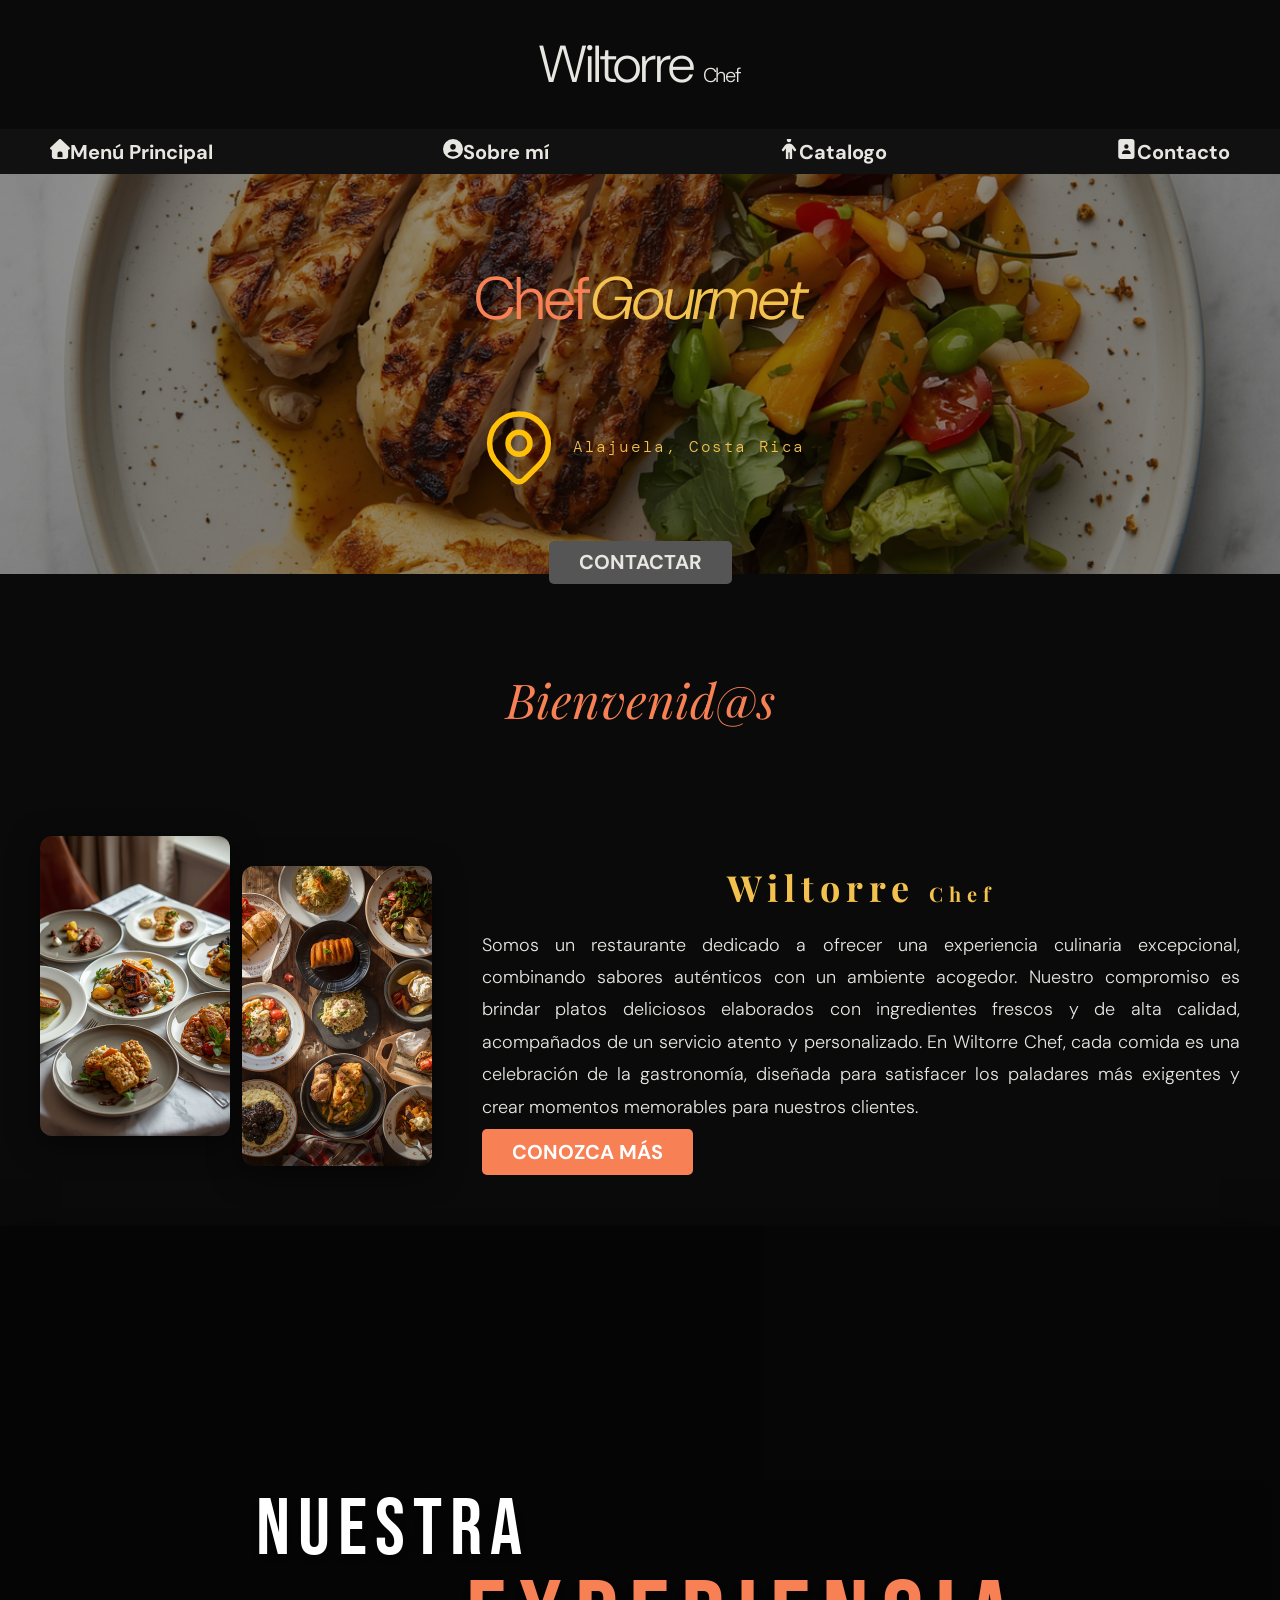
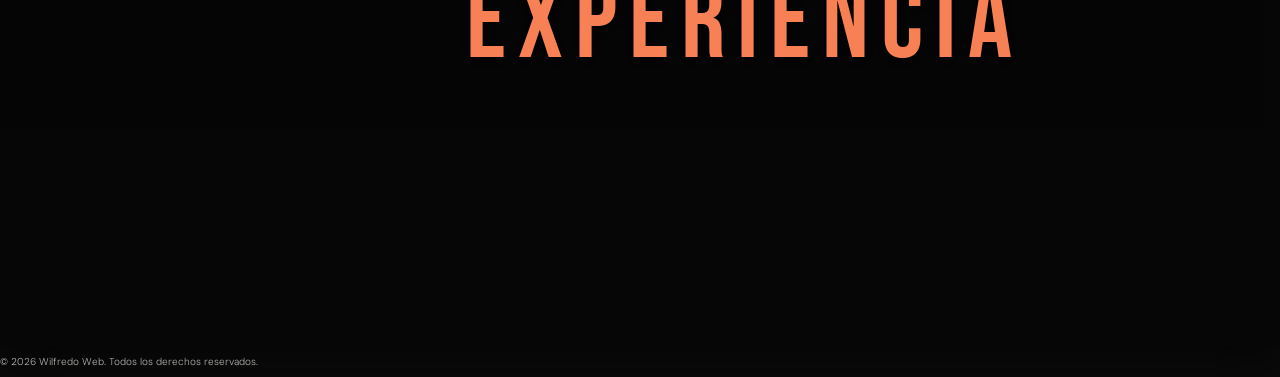
<file: index.html>
<!DOCTYPE html>
<html>

<head>
  <meta charset="UTF-8">
  <meta name="viewport" content="width=device-width, initial-scale=1.0">
  <title>Wilfredo Web</title>
  <link rel="preload" href="css/normalize.css" as="style">
  <link rel="stylesheet" href="css/normalize.css">
  <link rel="stylesheet" href="css/estilo.css">
  <link rel="preconnect" href="https://fonts.googleapis.com">
  <link
    href="https://fonts.googleapis.com/css2?family=DM+Sans:ital,wght@0,300;0,400;1,300&family=DM+Mono:wght@300;400&display=swap"
    rel="stylesheet" />
  <link href="https://fonts.googleapis.com/css2?family=Playfair+Display:ital@1&display=swap" rel="stylesheet">
  <link href="https://fonts.googleapis.com/css2?family=Bebas+Neue&display=swap" rel="stylesheet">
</head>

<body>
  <header>
    <h1 class="titulo">Wiltorre <span>Chef</span></h1>
  </header>

  <div id="menu"></div>
  <script src="javascript/menu.js"></script>

  <div id="carrusel"></div>
  <script src="javascript/carrusel.js"></script>

  <p class="texto-elegante">Bienvenid@s</p>

    <div class="somos">
      <div class="somos-imagenes">
        <img src="imagenes/imagenprincipal1.jpg" alt="Wiltorre Chef" class="img-arriba">
        <img src="imagenes/imagenprincipal2.jpg" alt="Wiltorre Chef 2" class="img-abajo">
      </div>
      <div class="somos-texto">
        <h2>Wiltorre <span>Chef</span></h2>
        <p>Somos un restaurante dedicado a ofrecer una experiencia culinaria excepcional, combinando sabores auténticos
          con un ambiente acogedor. Nuestro compromiso es brindar platos deliciosos elaborados con ingredientes frescos
          y
          de alta calidad, acompañados de un servicio atento y personalizado. En Wiltorre Chef, cada comida es una
          celebración de la gastronomía, diseñada para satisfacer los paladares más exigentes y crear momentos
          memorables
          para nuestros clientes.</p>
        <a class="boton boton-naranja" href="SobreMi.html">Conozca más</a>
      </div>
    </div>


    <section class="seccion-video">
      <div class="contenedor-video">
        <iframe
          src="https://www.youtube.com/embed/q4DkWn-2m1c?autoplay=1&mute=1&loop=1&playlist=q4DkWn-2m1c&controls=0&modestbranding=1&showinfo=0&rel=0&vq=hd1080&disablekb=1&fs=0&iv_load_policy=3"
          title="Wiltorre Chef - Video"
          frameborder="0"
          allow="accelerometer; autoplay; clipboard-write; encrypted-media; gyroscope; picture-in-picture"
          allowfullscreen>
        </iframe>
        <div class="video-overlay">
          <div class="video-titulo">
            <span class="vt-linea1">Nuestra</span>
            <span class="vt-linea2">Experiencia</span>
          </div>
        </div>
      </div>
    </section>

    <footer>
      <p>&copy; 2026 Wilfredo Web. Todos los derechos reservados.</p>
    </footer>
</body>

</html>
</file>
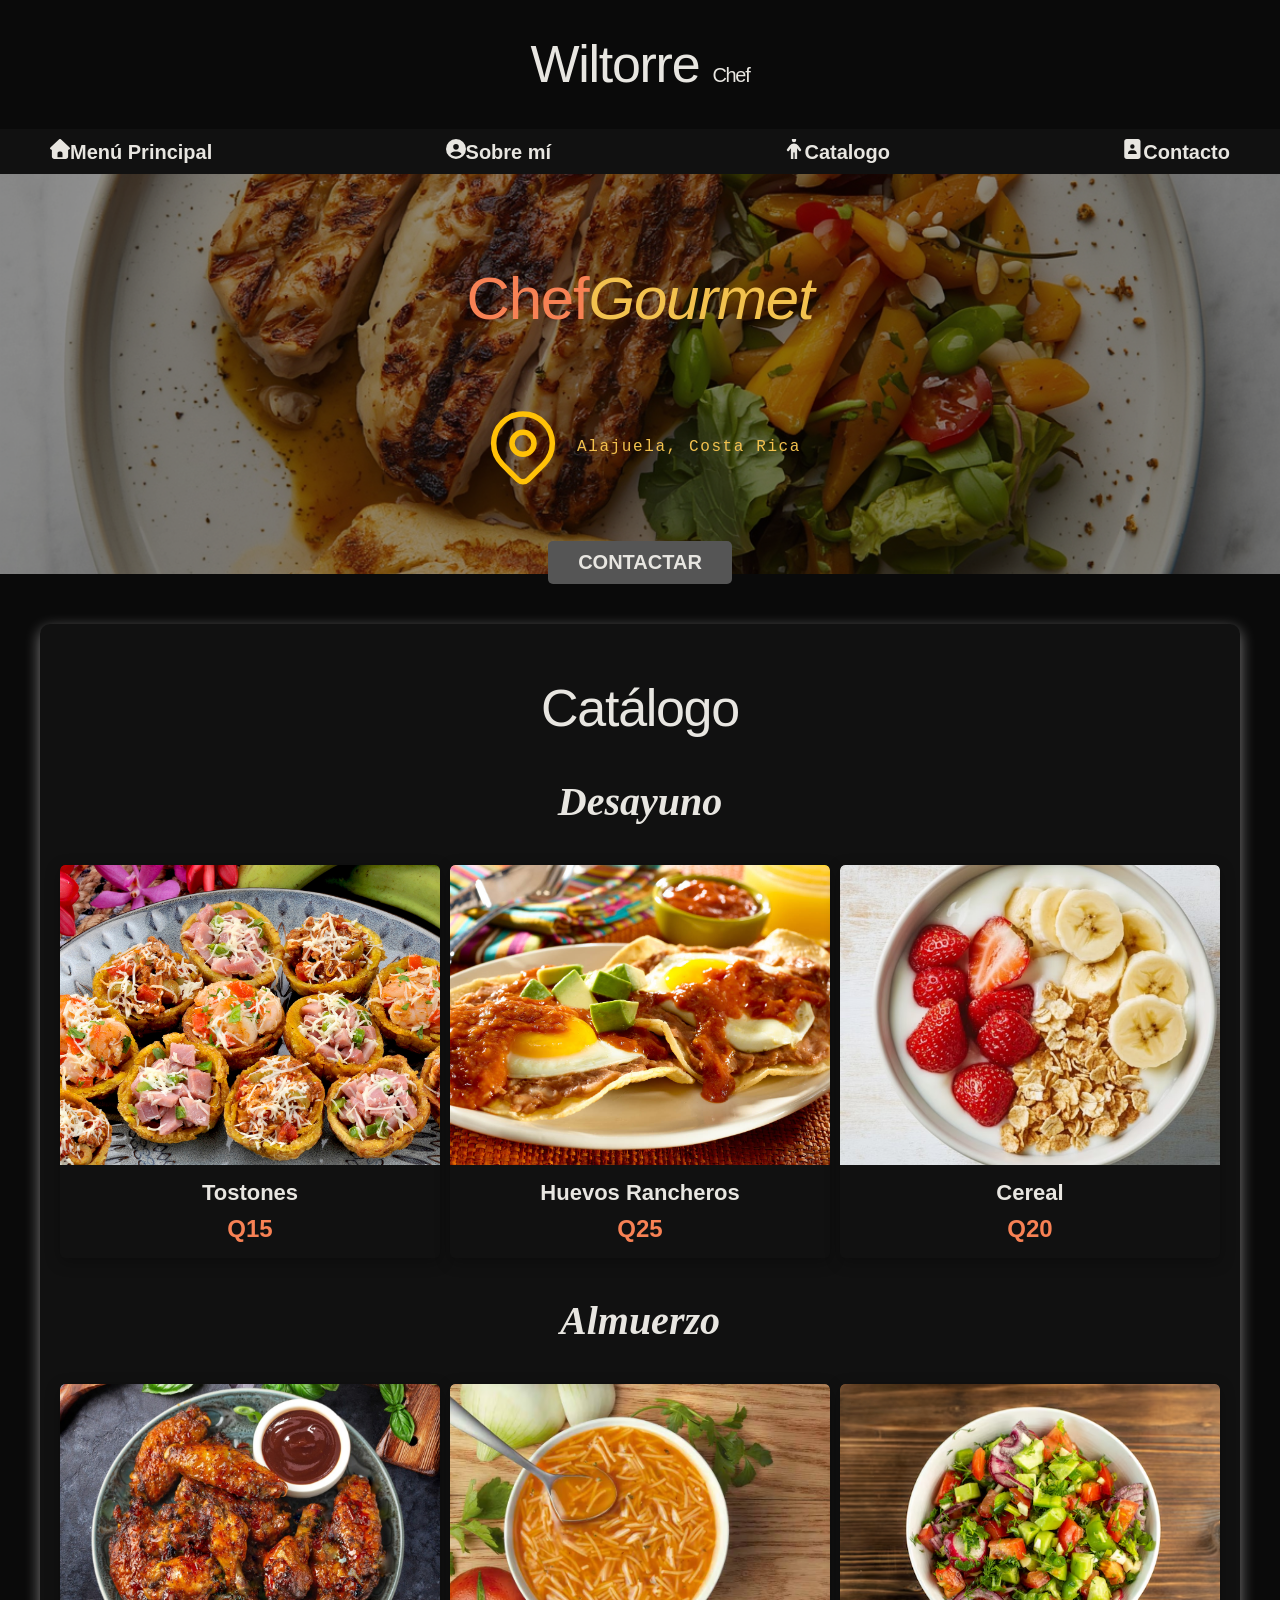
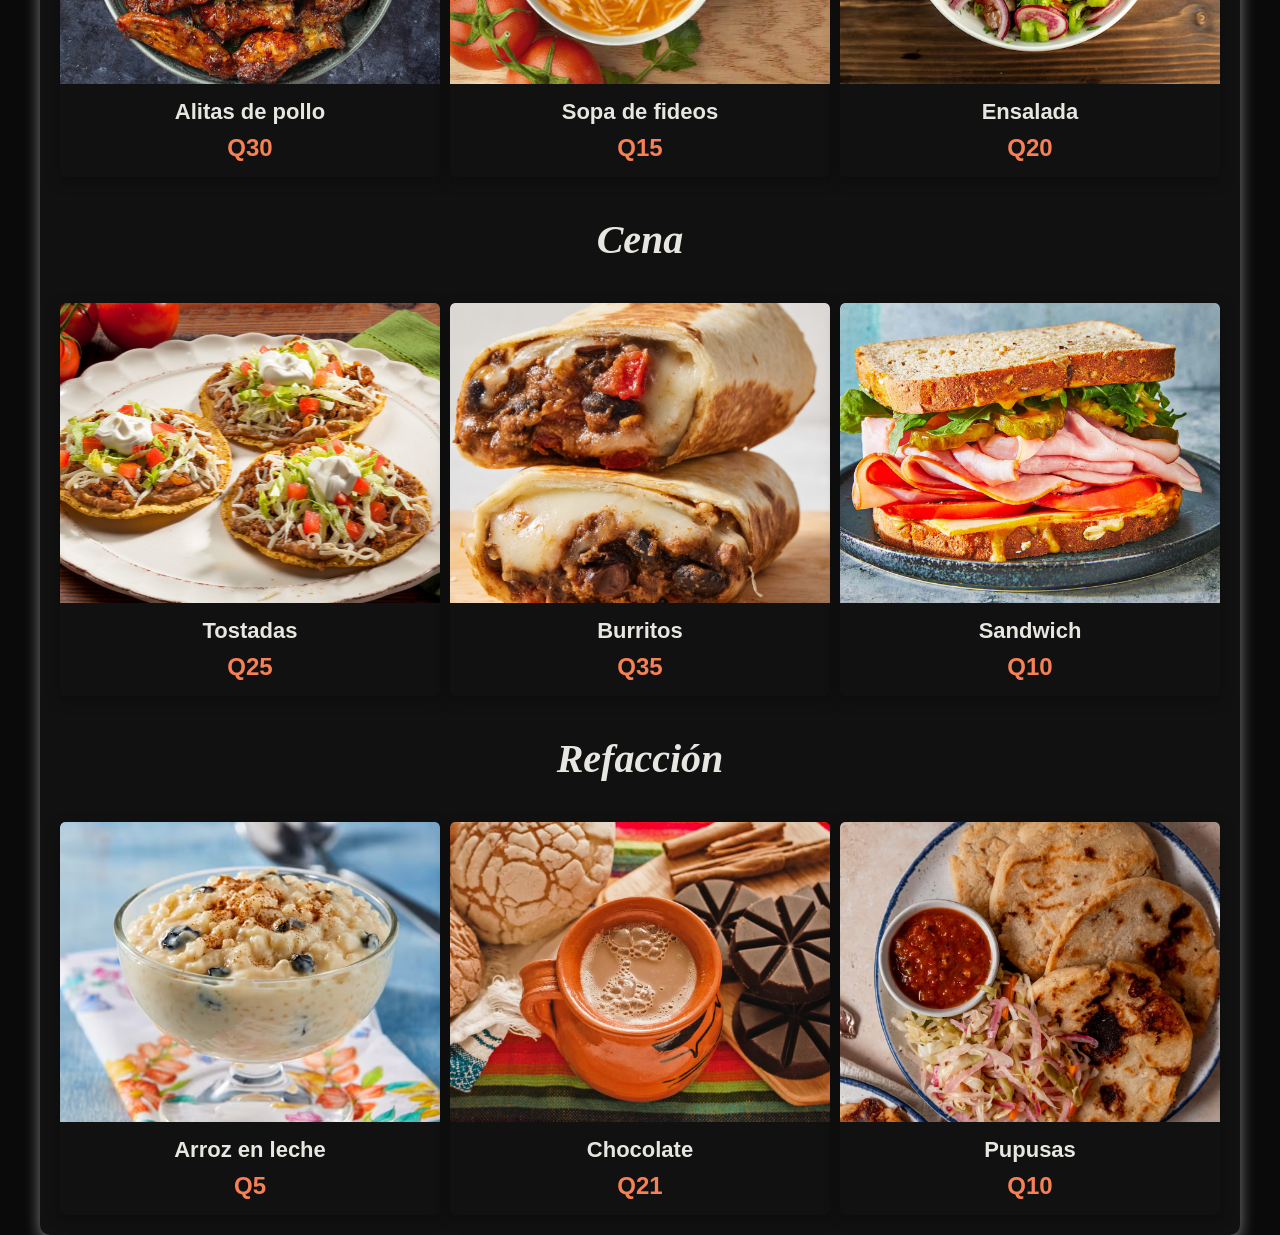
<file: clientes.html>
<!DOCTYPE html>
<html lang="es">

<head>
  <meta charset="UTF-8">
  <meta name="viewport" content="width=device-width, initial-scale=1.0">
  <title>Wilfredo Web</title>
  <link rel="preload" href="css/normalize.css" as="style">
  <link rel="stylesheet" href="css/normalize.css">
  <link rel="stylesheet" href="css/estilo.css">
</head>

<body>
  <header>
    <h1 class="titulo">Wiltorre <span>Chef</span></h1>
  </header>

  <div id="menu"></div>
  <script src="javascript/menu.js"></script>

  <div id="carrusel"></div>
  <script src="javascript/carrusel.js"></script>

  <main class="contenedor sombra">
    <h1>Catálogo</h1>
    <div class="catalogo">
      <section class="cliente">
        <h3>Desayuno</h3>
        <div class="galeria">
          <div class="producto">
            <img src="imagenes/tostones.jpg" alt="Tostones">
            <div class="producto-info">
              <h4>Tostones</h4>
              <p class="precio">Q15</p>
            </div>
          </div>
          <div class="producto">
            <img src="imagenes/huevosrancheros.jpg" alt="Huevos Rancheros">
            <div class="producto-info">
              <h4>Huevos Rancheros</h4>
              <p class="precio">Q25</p>
            </div>
          </div>
          <div class="producto">
            <img src="imagenes/cereal.avif" alt="Cereal">
            <div class="producto-info">
              <h4>Cereal</h4>
              <p class="precio">Q20</p>
            </div>
          </div>
        </div>
      </section>

      <section class="cliente">
        <h3>Almuerzo</h3>
        <div class="galeria">
          <div class="producto">
            <img src="imagenes/pollo.jpg" alt="Alitas de pollo">
            <div class="producto-info">
              <h4>Alitas de pollo</h4>
              <p class="precio">Q30</p>
            </div>
          </div>
          <div class="producto">
            <img src="imagenes/sopa.avif" alt="Sopa de fideos">
            <div class="producto-info">
              <h4>Sopa de fideos</h4>
              <p class="precio">Q15</p>
            </div>
          </div>
          <div class="producto">
            <img src="imagenes/ensalada.avif" alt="Ensalada">
            <div class="producto-info">
              <h4>Ensalada</h4>
              <p class="precio">Q20</p>
            </div>
          </div>
        </div>
      </section>

      <section class="cliente">
        <h3>Cena</h3>
        <div class="galeria">
          <div class="producto">
            <img src="imagenes/tostadas.jpg" alt="Tostadas">
            <div class="producto-info">
              <h4>Tostadas</h4>
              <p class="precio">Q25</p>
            </div>
          </div>
          <div class="producto">
            <img src="imagenes/burrito.jpg" alt="Burritos">
            <div class="producto-info">
              <h4>Burritos</h4>
              <p class="precio">Q35</p>
            </div>
          </div>
          <div class="producto">
            <img src="imagenes/sandwich.jpg" alt="Sandwich">
            <div class="producto-info">
              <h4>Sandwich</h4>
              <p class="precio">Q10</p>
            </div>
          </div>
        </div>
      </section>

      <section class="cliente">
        <h3>Refacción</h3>
        <div class="galeria">
          <div class="producto">
            <img src="imagenes/refa1.avif" alt="Arroz en leche">
            <div class="producto-info">
              <h4>Arroz en leche</h4>
              <p class="precio">Q5</p>
            </div>
          </div>
          <div class="producto">
            <img src="imagenes/refa2.jpg" alt="Chocolate">
            <div class="producto-info">
              <h4>Chocolate</h4>
              <p class="precio">Q21</p>
            </div>
          </div>
          <div class="producto">
            <img src="imagenes/refa3.jpg" alt="Pupusas">
            <div class="producto-info">
              <h4>Pupusas</h4>
              <p class="precio">Q10</p>
            </div>
          </div>
        </div>
      </section>
    </div>
  </main>
</body>

</html>
</file>
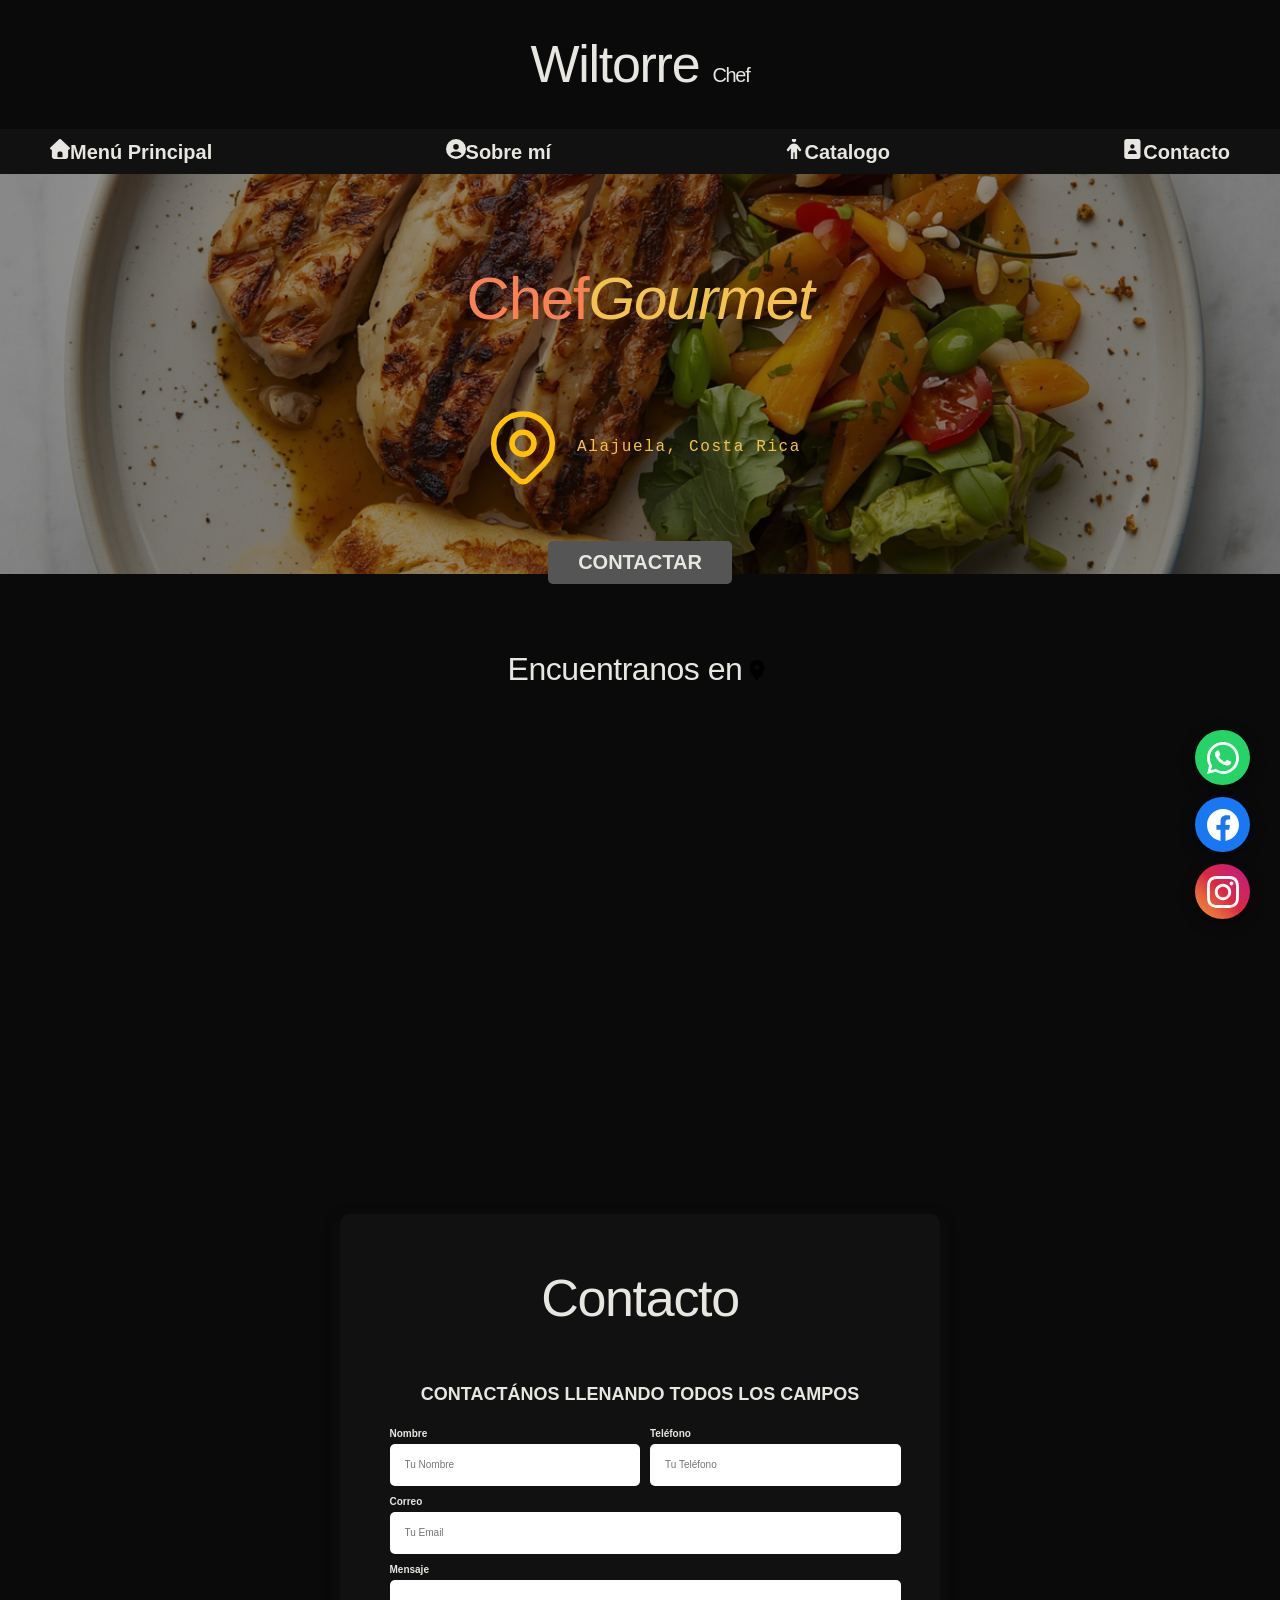
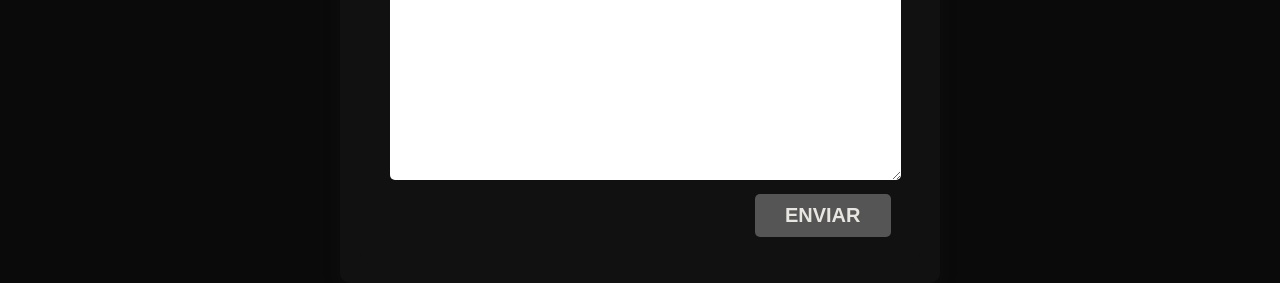
<file: contacto.html>
<!DOCTYPE html>
<html lang="es">
<head>
    <meta charset="UTF-8">
    <meta name="viewport" content="width=device-width, initial-scale=1.0">
    <title>Wilfredo Web</title>
    <link rel="preload" href="css/normalize.css" as="style">
    <link rel="stylesheet" href="css/normalize.css">
    <link rel="stylesheet" href="css/estilo.css">
</head>
<body>
    <header>
        <h1 class="titulo">Wiltorre <span>Chef</span></h1>
    </header>

    <div id="menu"></div>
    <script src="javascript/menu.js"></script>

    <div id="carrusel"></div>
    <script src="javascript/carrusel.js"></script>

    <section class="mapa">
        <h2>Encuentranos en<svg xmlns="http://www.w3.org/2000/svg" height="20" width="30" viewBox="0 0 384 512"><path d="M0 188.6C0 84.4 86 0 192 0S384 84.4 384 188.6c0 119.3-120.2 262.3-170.4 316.8-11.8 12.8-31.5 12.8-43.3 0-50.2-54.5-170.4-197.5-170.4-316.8zM192 256a64 64 0 1 0 0-128 64 64 0 1 0 0 128z"/></svg></h2>

        <div class="contenedor-mapa">
            <iframe src="https://www.google.com/maps/embed?pb=!1m18!1m12!1m3!1d4205.054051982726!2d-84.21935782467051!3d10.032563090074525!2m3!1f0!2f0!3f0!3m2!1i1024!2i768!4f13.1!3m3!1m2!1s0x8fa0f762d9f2cac3%3A0xd4379277bf41b2b6!2sUniversidad%20Adventista%20de%20Centro%20Am%C3%A9rica!5e1!3m2!1ses!2scr!4v1780454645571!5m2!1ses!2scr" width="600" height="450" style="border:0;" allowfullscreen="" loading="lazy" referrerpolicy="no-referrer-when-downgrade"></iframe>
        </div>
    </section>

    <main class="contenedor2 formularios">
        <h1>Contacto</h1>
        <form class="formulario">
            <fieldset>
                <legend>Contactános llenando todos los campos</legend>

                <div class="contenedor-campos">
                    <div class="campo">
                        <label>Nombre</label>
                        <input class="input-text" type="text" placeholder="Tu Nombre">
                    </div>

                    <div class="campo">
                        <label>Teléfono</label>
                        <input class="input-text" type="tel" placeholder="Tu Teléfono">
                    </div>

                    <div class="campo">
                        <label>Correo</label>
                        <input class="input-text" type="email" placeholder="Tu Email">
                    </div>

                    <div class="campo">
                        <label>Mensaje</label>
                        <textarea class="input-text"></textarea>
                    </div>
                </div>

                <div class="alinear-derecha flex">
                    <input class="boton w-sm-100" type="submit" value="Enviar">
                </div>
            </fieldset>
        </form>
    </main>

    <div class="redes-flotantes">
        <a class="red-social-flotante whatsapp" href="https://wa.me/50672449240" target="_blank" rel="noopener noreferrer" aria-label="WhatsApp">
            <svg xmlns="http://www.w3.org/2000/svg" width="40" height="40" viewBox="0 0 24 24" fill="currentColor">
                <path d="M17.472 14.382c-.297-.149-1.758-.867-2.03-.967-.273-.099-.471-.148-.67.15-.197.297-.767.966-.94 1.164-.173.199-.347.223-.644.075-.297-.15-1.255-.463-2.39-1.475-.883-.788-1.48-1.761-1.653-2.059-.173-.297-.018-.458.13-.606.134-.133.298-.347.446-.52.149-.174.198-.298.298-.497.099-.198.05-.371-.025-.52-.075-.149-.669-1.612-.916-2.207-.242-.579-.487-.5-.669-.51-.173-.008-.371-.01-.57-.01-.198 0-.52.074-.792.372-.272.297-1.04 1.016-1.04 2.479 0 1.462 1.065 2.875 1.213 3.074.149.198 2.096 3.2 5.077 4.487.709.306 1.262.489 1.694.625.712.227 1.36.195 1.871.118.571-.085 1.758-.719 2.006-1.413.248-.694.248-1.289.173-1.413-.074-.124-.272-.198-.57-.347z"/>
                <path d="M12 0C5.373 0 0 5.373 0 12c0 2.117.554 4.103 1.523 5.828L.057 24l6.305-1.654A11.954 11.954 0 0 0 12 24c6.627 0 12-5.373 12-12S18.627 0 12 0zm0 21.882a9.882 9.882 0 0 1-5.034-1.378l-.36-.214-3.742.981.999-3.648-.235-.374A9.856 9.856 0 0 1 2.118 12C2.118 6.533 6.533 2.118 12 2.118c5.466 0 9.882 4.415 9.882 9.882 0 5.466-4.416 9.882-9.882 9.882z"/>
            </svg>
        </a>
        <a class="red-social-flotante facebook" href="https://www.facebook.com/share/1GgEnxJjp5/" target="_blank" rel="noopener noreferrer" aria-label="Facebook">
            <svg xmlns="http://www.w3.org/2000/svg" width="40" height="40" viewBox="0 0 24 24" fill="currentColor">
                <path d="M24 12.073c0-6.627-5.373-12-12-12s-12 5.373-12 12c0 5.99 4.388 10.954 10.125 11.854v-8.385H7.078v-3.47h3.047V9.43c0-3.007 1.792-4.669 4.533-4.669 1.312 0 2.686.235 2.686.235v2.953H15.83c-1.491 0-1.956.925-1.956 1.874v2.25h3.328l-.532 3.47h-2.796v8.385C19.612 23.027 24 18.062 24 12.073z"/>
            </svg>
        </a>
        <a class="red-social-flotante instagram" href="https://www.instagram.com/wilfredo_torres20?igsh=NXBsY3l2cTZqN2lz" target="_blank" rel="noopener noreferrer" aria-label="Instagram">
            <svg xmlns="http://www.w3.org/2000/svg" width="40" height="40" viewBox="0 0 24 24" fill="currentColor">
                <path d="M12 2.163c3.204 0 3.584.012 4.85.07 3.252.148 4.771 1.691 4.919 4.919.058 1.265.069 1.645.069 4.849 0 3.205-.012 3.584-.069 4.849-.149 3.225-1.664 4.771-4.919 4.919-1.266.058-1.644.07-4.85.07-3.204 0-3.584-.012-4.849-.07-3.26-.149-4.771-1.699-4.919-4.92-.058-1.265-.07-1.644-.07-4.849 0-3.204.013-3.583.07-4.849.149-3.227 1.664-4.771 4.919-4.919 1.266-.057 1.645-.069 4.849-.069zm0-2.163c-3.259 0-3.667.014-4.947.072-4.358.2-6.78 2.618-6.98 6.98-.059 1.281-.073 1.689-.073 4.948 0 3.259.014 3.668.072 4.948.2 4.358 2.618 6.78 6.98 6.98 1.281.058 1.689.072 4.948.072 3.259 0 3.668-.014 4.948-.072 4.354-.2 6.782-2.618 6.979-6.98.059-1.28.073-1.689.073-4.948 0-3.259-.014-3.667-.072-4.947-.196-4.354-2.617-6.78-6.979-6.98-1.281-.059-1.69-.073-4.949-.073zm0 5.838c-3.403 0-6.162 2.759-6.162 6.162s2.759 6.163 6.162 6.163 6.162-2.759 6.162-6.163c0-3.403-2.759-6.162-6.162-6.162zm0 10.162c-2.209 0-4-1.79-4-4 0-2.209 1.791-4 4-4s4 1.791 4 4c0 2.21-1.791 4-4 4zm6.406-11.845c-.796 0-1.441.645-1.441 1.44s.645 1.44 1.441 1.44c.795 0 1.439-.645 1.439-1.44s-.644-1.44-1.439-1.44z"/>
            </svg>
        </a>
    </div>
</body>
</html>
</file>
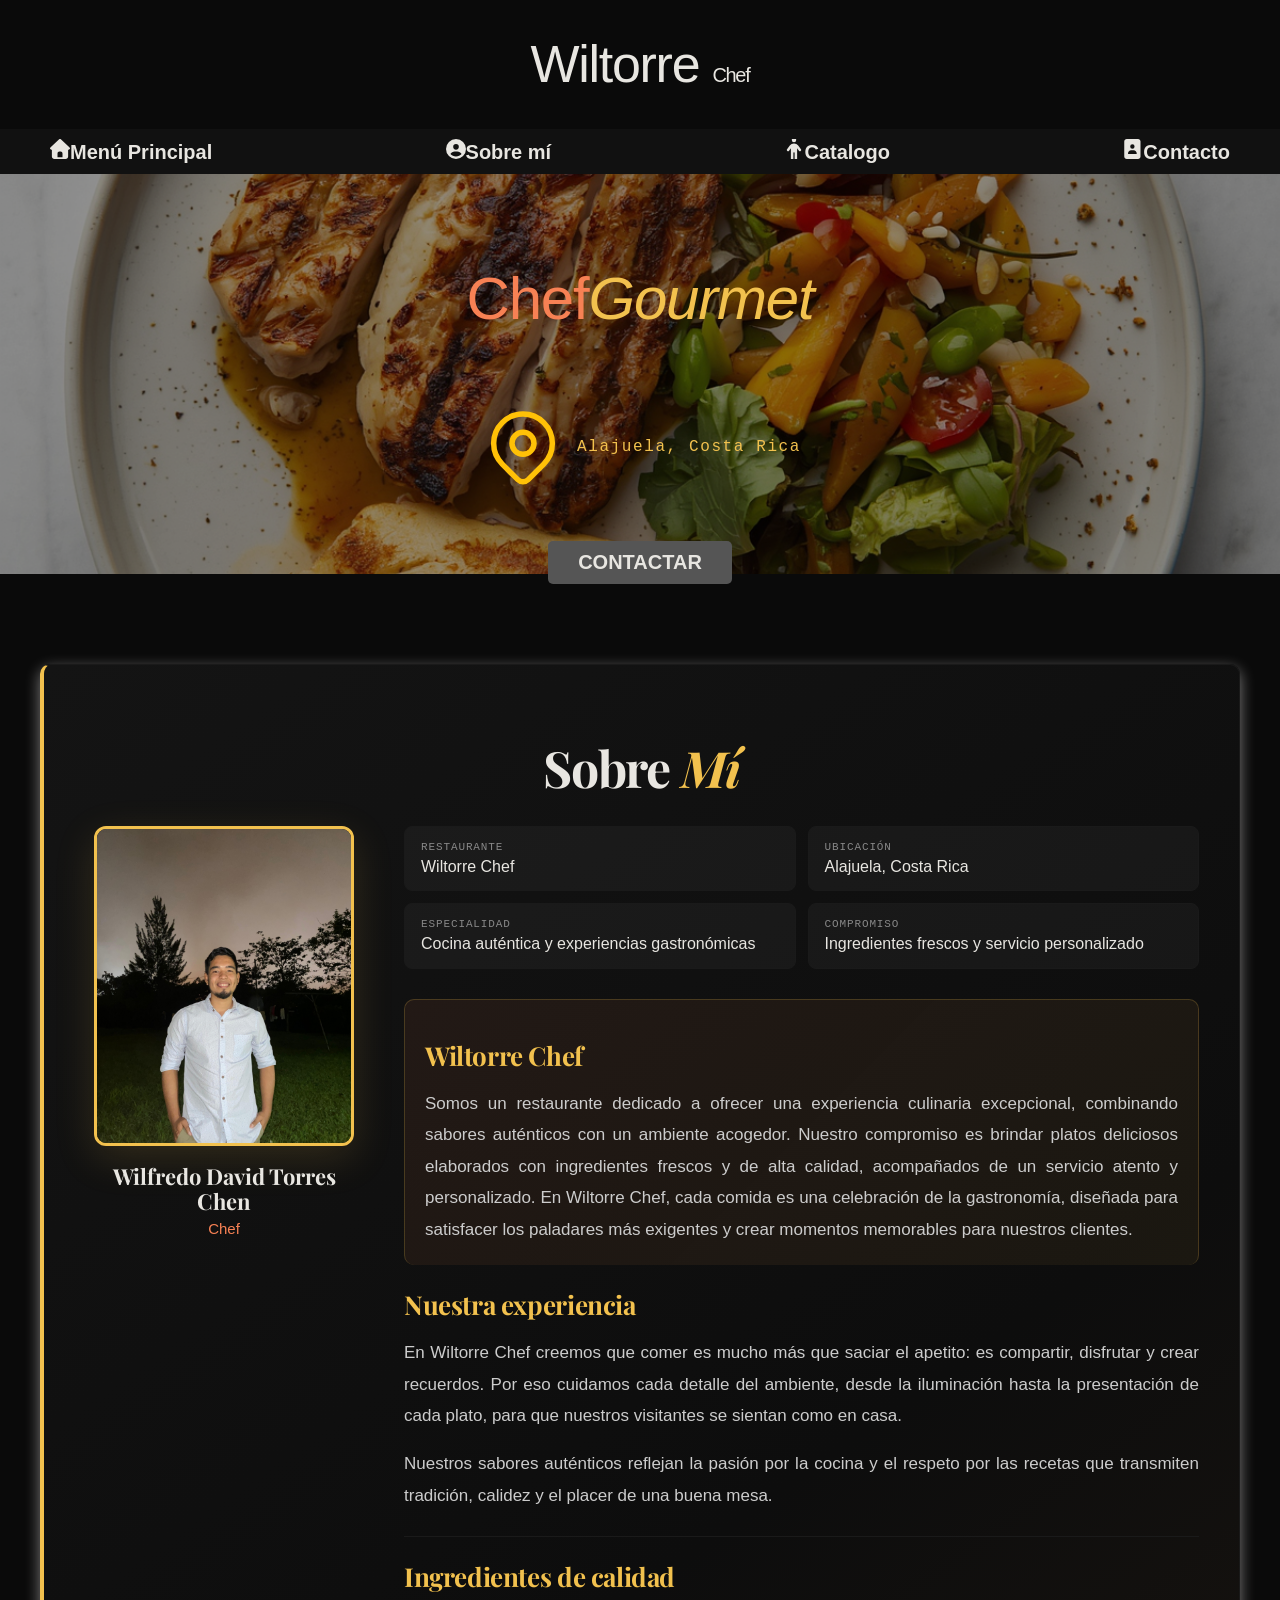
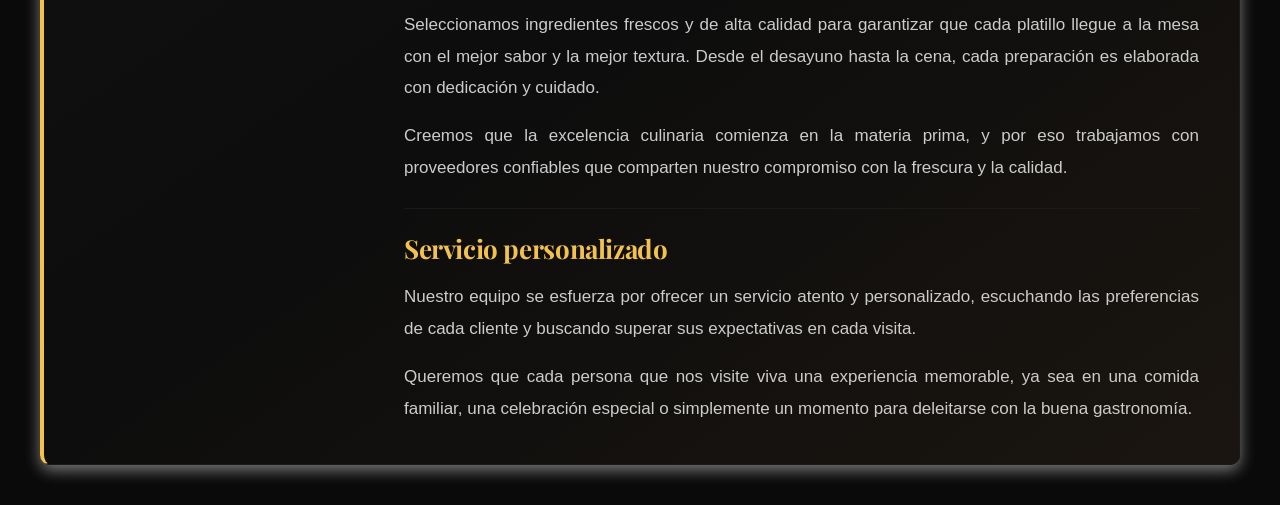
<file: SobreMi.html>
<!DOCTYPE html>

<html lang="es">



<head>

  <meta charset="UTF-8">

  <meta name="viewport" content="width=device-width, initial-scale=1.0">

  <title>Wilfredo Web — Sobre Mí</title>
  <link rel="preload" href="css/normalize.css" as="style">
  <link rel="stylesheet" href="css/normalize.css">
  <link rel="stylesheet" href="css/estilo.css">

  <link rel="preconnect" href="https://fonts.googleapis.com">

  <link href="https://fonts.googleapis.com/css2?family=Playfair+Display:ital,wght@0,400;0,700;1,400&display=swap"
    rel="stylesheet">

</head>



<body>

  <header>

    <h1 class="titulo">Wiltorre <span>Chef</span></h1>

  </header>

  <div id="menu"></div>

  <script src="javascript/menu.js"></script>

  <div id="carrusel"></div>

  <script src="javascript/carrusel.js"></script>



  <main class="contenedor sombra sobre-mi">

    <div class="informacion">

      <h1 class="sobre-mi-titulo">Sobre <span>Mí</span></h1>



      <div class="sobre-mi-grid">

        <div class="sobre-mi-foto">

          <img src="imagenes/yo.jpg" alt="Wilfredo David Torres Chen">

          <p class="sobre-mi-nombre">Wilfredo David Torres Chen</p>

          <p class="sobre-mi-rol">Chef</p>

        </div>



        <div class="sobre-mi-contenido">

          <div class="sobre-mi-datos">

            <div class="dato-item">

              <span class="dato-label">Restaurante</span>

              <span class="dato-valor">Wiltorre Chef</span>

            </div>

            <div class="dato-item">

              <span class="dato-label">Ubicación</span>

              <span class="dato-valor">Alajuela, Costa Rica</span>

            </div>

            <div class="dato-item">

              <span class="dato-label">Especialidad</span>

              <span class="dato-valor">Cocina auténtica y experiencias gastronómicas</span>

            </div>

            <div class="dato-item">

              <span class="dato-label">Compromiso</span>

              <span class="dato-valor">Ingredientes frescos y servicio personalizado</span>

            </div>

          </div>



          <div class="sobre-mi-bloque sobre-mi-bloque-destacado">

            <h2>Wiltorre Chef</h2>

            <p>

              Somos un restaurante dedicado a ofrecer una experiencia culinaria excepcional,

              combinando sabores auténticos con un ambiente acogedor. Nuestro compromiso es

              brindar platos deliciosos elaborados con ingredientes frescos y de alta calidad,

              acompañados de un servicio atento y personalizado. En Wiltorre Chef, cada comida

              es una celebración de la gastronomía, diseñada para satisfacer los paladares más

              exigentes y crear momentos memorables para nuestros clientes.

            </p>

          </div>



          <div class="sobre-mi-bloque">

            <h2>Nuestra experiencia</h2>

            <p>

              En Wiltorre Chef creemos que comer es mucho más que saciar el apetito: es compartir,

              disfrutar y crear recuerdos. Por eso cuidamos cada detalle del ambiente, desde la

              iluminación hasta la presentación de cada plato, para que nuestros visitantes se

              sientan como en casa.

            </p>

            <p>

              Nuestros sabores auténticos reflejan la pasión por la cocina y el respeto por las

              recetas que transmiten tradición, calidez y el placer de una buena mesa.

            </p>

          </div>



          <div class="sobre-mi-bloque">

            <h2>Ingredientes de calidad</h2>

            <p>

              Seleccionamos ingredientes frescos y de alta calidad para garantizar que cada

              platillo llegue a la mesa con el mejor sabor y la mejor textura. Desde el desayuno

              hasta la cena, cada preparación es elaborada con dedicación y cuidado.

            </p>

            <p>

              Creemos que la excelencia culinaria comienza en la materia prima, y por eso

              trabajamos con proveedores confiables que comparten nuestro compromiso con la

              frescura y la calidad.

            </p>

          </div>



          <div class="sobre-mi-bloque">

            <h2>Servicio personalizado</h2>

            <p>

              Nuestro equipo se esfuerza por ofrecer un servicio atento y personalizado,

              escuchando las preferencias de cada cliente y buscando superar sus expectativas

              en cada visita.

            </p>

            <p>

              Queremos que cada persona que nos visite viva una experiencia memorable, ya sea

              en una comida familiar, una celebración especial o simplemente un momento para

              deleitarse con la buena gastronomía.

            </p>

          </div>

        </div>

      </div>

    </div>

  </main>

</body>



</html>
</file>
<file: css/estilo.css>
:root {
    --color-bg: #0a0a0a;
    --color-surface: #111111;
    --color-border: #1a1a1a;
    --color-muted: #333333;
    --color-dim: #555555;
    --color-secondary: #888888;
    --color-soft: #cccccc;
    --color-primary: #e8e6e1;
    --color-amarillo: #f2c14e;
    --color-anaranjado: #f78154;
    /*Tipografía*/
    --font-family: 'DM Sans', sans-serif;
    --font-mono: 'DM Mono', monospace;
}

html {
    font-size: 62.5%;
    box-sizing: border-box;
    scroll-snap-type: y proximity; /* proximity es menos agresivo que mandatory */
    scroll-padding-top: 80px; /* Evita que el menú pegajoso tape los títulos al hacer snap */
}

.servicios,
.navegacion-principal,
.catalogo,
.informacion,
.formulario,
.carrusel-seccion,
.ubicacion,
.mapa,
.somos,
.seccion-video,
.cliente {
    scroll-snap-align: start; /* Mejor que 'center' para secciones grandes */
}


*,
*:before,
*:after {
    box-sizing: inherit;
}


body {
    background: var(--color-bg);
    font-family: var(--font-family);
    color: var(--color-primary);
    font-weight: 300;
}

.contenedor {
    max-width: 120rem;
    margin: 0 auto;
}

.contenedor2 {
    max-width: 60rem;
    margin: auto;
    padding: 2rem;
}

.boton {
    background-color: var(--color-dim);
    color: var(--color-primary);
    padding: 1rem 3rem;
    margin-top: 3rem;
    font-size: 2rem;
    text-decoration: none;
    text-transform: uppercase;
    font-weight: bold;
    border-radius: .5rem;
    width: 90%;
    text-align: center;
    border: none;
}

@media (min-width: 768px) {
    .boton {
        width: auto;
    }
}

.boton:hover {
    cursor: pointer;
}

.boton-naranja {
    background-color: var(--color-anaranjado);
    color: #fff;
}

.boton-naranja:hover {
    background-color: #e06840;
}

.sombra {
    box-shadow: 0px 5px 15px 0px rgba(251, 249, 249, 0.48);
    background-color: var(--color-surface);
    padding: 2rem;
    border-radius: 1rem;
}

.formularios {
    box-shadow: 0px 5px 15px 0px rgba(18, 18, 18, 0.48);
    background-color: var(--color-surface);
    padding: 2rem;
    border-radius: 1rem;
}

h1 {
    font-size: 52px;
    font-weight: 300;
    letter-spacing: -0.025em;
}

h2 {
    font-size: 32px;
    font-weight: 300;
    letter-spacing: -0.015em;
}

@media (max-width: 768px) {
    h1 {
        font-size: 36px;
    }
    h2 {
        font-size: 26px;
    }
}

h3 {
    font-size: 20px;
    font-weight: 400;
}

h1,
h2,
h3,
h4 {
    text-align: center;
}

.cliente h3 {
    font-family: 'Playfair Display', serif;
    font-size: 40px;
    font-weight: 700;
    font-style: italic;
    text-transform: capitalize;
}

/* ── Sección Somos ── */
.somos {
    background-color: var(--color-bg);
    padding: 60px 40px;
    display: flex;
    flex-direction: row;
    align-items: center;
    gap: 50px;
}

.somos-imagenes {
    display: flex;
    flex-direction: row;
    align-items: flex-start;
    gap: 12px;
    flex-shrink: 0;
}

.somos-imagenes img {
    width: 190px;
    height: 300px;
    object-fit: cover;
    border-radius: 12px;
    box-shadow: 0 8px 30px rgba(0, 0, 0, 0.5);
}

.somos-imagenes .img-arriba {
    margin-top: 0;
}

.somos-imagenes .img-abajo {
    margin-top: 30px;
}

.somos-texto {
    flex: 1;
    text-align: left;
}

.somos-texto h2 {
    font-family: 'Playfair Display', serif;
    font-size: 36px;
    font-weight: 700;
    letter-spacing: 6px;
    color: var(--color-amarillo);
    margin-bottom: 20px;
    text-align: center;
}

.somos-texto h2 span {
    font-size: 20px;
}

.somos-texto p {
    font-family: 'DM Sans', sans-serif;
    font-size: 18px;
    color: var(--color-primary);
    line-height: 1.8;
    text-align: justify;
}

@media (max-width: 768px) {
    .somos {
        flex-direction: column;
        padding: 40px 20px;
        gap: 30px;
        overflow: hidden;
    }

    .somos-imagenes {
        flex-direction: column;
        align-items: center;
        width: 100%;
    }

    .somos img {
        width: 100%;
        max-width: 300px;
        height: auto;
    }

    .somos-imagenes .img-abajo {
        margin-top: 10px;
    }
}

.titulo span {
    font-size: 2rem;
}

.w-sm-100 {
    width: 100%;
}

@media (min-width: 768px) {
    .w-sm-100 {
        width: auto;
    }
}

.flex {
    display: flex;
}

.alinear-derecha {
    justify-content: flex-end;
}

#menu {
    position: sticky;
    top: 0;
    z-index: 1000;
}

.nav-bg {
    background-color: var(--color-surface);
}

.navegacion-principal {
    display: flex;
    flex-direction: column;
}

.menu-movil-header {
    display: flex;
    justify-content: flex-end;
    padding: 1rem;
}

.boton-menu-movil {
    background: none;
    border: none;
    cursor: pointer;
    padding: 0.5rem;
}

.enlaces-menu {
    display: none;
    flex-direction: column;
}

.enlaces-menu.mostrar {
    display: flex;
}

@media (min-width: 768px) {
    .menu-movil-header {
        display: none;
    }
    
    .enlaces-menu {
        display: flex;
        flex-direction: row;
        justify-content: space-between;
        width: 100%;
    }
}

.navegacion-principal a {
    color: var(--color-primary);
    font-size: 2rem;
    font-weight: 700;
    padding: 1rem;
    text-decoration: none;
    transition: background-color 0.3s, color 0.3s;
}

.navegacion-principal a:hover {
    background-color: var(--color-soft);
    color: var(--color-surface);
}

.navegacion-principal svg {
    width: 2rem;
    height: 2rem;
    fill: var(--color-primary);
}

.navegacion-principal a:hover svg {
    fill: var(--color-surface);
}

@media (min-width: 768px) {
    .servicios {
        display: grid;
        grid-template-columns: repeat(4, 1fr);
        column-gap: 1rem;
    }
}

.galeria {
    display: grid;
    grid-template-columns: 1fr;
    gap: 1rem;
    align-items: center;
}

@media (min-width: 768px) {
    .galeria {
        grid-template-columns: repeat(3, 1fr);
    }
}

.galeria img {
    width: 100%;
    height: 30rem;
    object-fit: cover;
    border-radius: .5rem .5rem 0 0;
    /* Solo bordes superiores porque abajo va el texto */
    display: block;
}

.producto {
    background-color: var(--color-surface);
    border-radius: .5rem;
    overflow: hidden;
    box-shadow: 0 4px 15px rgba(0, 0, 0, 0.3);
    text-align: center;
    transition: transform 0.3s;
}

.producto:hover {
    transform: translateY(-5px);
}

.producto-info {
    padding: 1.5rem;
}

.producto-info h4 {
    color: var(--color-primary);
    font-size: 2.2rem;
    margin: 0 0 1rem 0;
    font-weight: bold;
}

.producto-info .precio {
    color: var(--color-anaranjado);
    font-size: 2.4rem;
    font-weight: bold;
    margin: 0;
}

.servicio .iconos {
    height: 15rem;
    width: 15rem;
    background-color: var(--color-surface);
    border-radius: 50%;
    display: flex;
    justify-content: space-evenly;
    align-items: center;
}

.footer {
    text-align: center;
}

.formulario {
    background-color: var(--color-surface);
    width: min(60rem, 100%);
    margin: 0 auto;
    padding: 2rem;
    border-radius: 1rem;
}

.formulario fieldset {
    border: none;
}

.formulario legend {
    text-align: center;
    font-size: 1.8rem;
    text-transform: uppercase;
    font-weight: 700;
    margin-bottom: 2rem;
    color: var(--color-primary);
}

@media (min-width: 768px) {
    .contenedor-campos {
        display: grid;
        grid-template-columns: 50% 50%;
        grid-template-rows: auto auto 20rem;
        column-gap: 1rem;
    }

    .campo:nth-child(3),
    .campo:nth-child(4) {
        grid-column: 1 / 3;
    }
}

.campo {
    margin-bottom: 1rem;
}

.campo label {
    color: var(--color-primary);
    font-weight: bold;
    margin-bottom: .5rem;
    display: block;
}

.campo textarea {
    height: 20rem;
}

.input-text {
    width: 100%;
    border: none;
    padding: 1.5rem;
    border-radius: .5rem;
}

/** Footer **/
.footer {
    text-align: center;
}

.footer p {
    color: var(--color-muted);
    font-size: 1.4rem;
}

.carrusel-seccion {
    position: relative;
}

.carrusel {
    display: flex;
    overflow-x: hidden;
    scroll-snap-type: x mandatory;
    -webkit-overflow-scrolling: touch;
    scrollbar-width: none;
    height: 450px;
}

.contenido-carrusel {
    position: absolute;
    width: 100%;
    height: 450px;
    display: flex;
    flex-direction: column;
    align-items: center;
    justify-content: center;
    top: 0;
    left: 0;
    gap: 2rem;
}

.carrusel::-webkit-scrollbar {
    display: none;
}

.contenido-carrusel h2 {
    font-size: 6rem;
    font-weight: 300;
    letter-spacing: -0.02em;
    color: var(--color-anaranjado);
    text-align: center;
}

@media (max-width: 768px) {
    .contenido-carrusel h2 {
        font-size: 3.5rem;
    }
}

.contenido-carrusel h2 span {
    font-style: italic;
    color: var(--color-amarillo);
}

.carrusel-item {
    flex: 0 0 100%;
    scroll-snap-align: start;
    filter: brightness(0.6);
}

.carrusel-item img {
    width: 100%;
    height: 40rem;
    object-fit: cover;
}

.ubicacion p {
    font-family: var(--font-mono);
    font-size: 1.6rem;
    letter-spacing: 0.1em;
    color: var(--color-amarillo);
}

.ubicacion {
    display: flex;
    align-items: center;
    gap: 1rem;
}

@media (max-width: 768px) {
    .carrusel-item {
        height: 30rem;
    }
}

.contenedor-mapa {
    display: flex;
    justify-content: center;
    margin-bottom: 5rem;
}

.redes-flotantes {
    position: fixed;
    bottom: 3rem;
    right: 3rem;
    z-index: 100;
    display: flex;
    flex-direction: column;
    gap: 1.2rem;
}

.red-social-flotante {
    display: flex;
    align-items: center;
    justify-content: center;
    width: 5.5rem;
    height: 5.5rem;
    border-radius: 50%;
    box-shadow: 0 4px 15px rgba(0, 0, 0, 0.4);
    transition: transform 0.2s;
    text-decoration: none;
}

.red-social-flotante:hover {
    transform: scale(1.1);
}

.red-social-flotante svg {
    width: 3.2rem;
    height: 3.2rem;
}

.red-social-flotante.whatsapp {
    background-color: #25D366;
    color: #fff;
}

.red-social-flotante.facebook {
    background-color: #1877F2;
    color: #fff;
}

.red-social-flotante.instagram {
    background: linear-gradient(45deg, #f09433, #e6683c, #dc2743, #cc2366, #bc1888);
    color: #fff;
}

.texto-elegante {
    font-family: "Playfair Display", serif;
    font-size: 48px;
    font-style: italic;
    text-align: center;
    color: var(--color-anaranjado);
}

@media (max-width: 768px) {
    .texto-elegante {
        font-size: 30px;
    }
}

/* ── Sección Video ── */
.seccion-video {
    padding: 0;
    background-color: var(--color-bg);
}

.contenedor-video {
    position: relative;
    width: 100%;
    max-width: 100%;
    aspect-ratio: 16 / 9;
    /* Formato ultra-panorámico (menos altura) */
    overflow: hidden;
    box-shadow: 0 12px 40px rgba(0, 0, 0, 0.6);
}

.contenedor-video iframe {
    width: 100%;
    height: 100%;
    border: none;
    display: block;
    pointer-events: none;
    transform: scale(1.15);
    opacity: 0;
    animation: fadeInVideo 1.5s forwards;
    animation-delay: 2s;
    /* Esperar a que cargue YouTube */
}

@keyframes fadeInVideo {
    to {
        opacity: 1;
    }
}

.video-overlay {
    position: absolute;
    top: 0;
    left: 0;
    width: 100%;
    height: 100%;
    z-index: 1;
    cursor: default;
    background: rgba(0, 0, 0, 0.45);
    /* Oscurecer ligeramente todo el video para que resalte el texto centrado */
    display: flex;
    align-items: center;
    /* Centrado vertical */
    justify-content: center;
    /* Centrado horizontal */
    padding-top: 0;
}

.video-titulo {
    display: flex;
    flex-direction: column;
    align-items: center;
    width: 60%;
    margin-top: 0;
    /* Removido para centrado perfecto */
}

.vt-linea1 {
    font-family: 'Bebas Neue', cursive;
    font-size: 80px;
    color: #ffffff;
    text-transform: uppercase;
    text-shadow: 0 4px 15px rgba(0, 0, 0, 0.8);
    letter-spacing: 8px;
    align-self: flex-start;
    /* Alinear a la izquierda del contenedor */
    margin-bottom: -15px;
    /* Reducir separación vertical */
}

.vt-linea2 {
    font-family: 'Bebas Neue', cursive;
    font-size: 110px;
    color: var(--color-anaranjado);
    text-transform: uppercase;
    text-shadow: 0 4px 15px rgba(0, 0, 0, 0.8);
    letter-spacing: 12px;
    align-self: flex-end;
    /* Alinear a la derecha del contenedor */
}

@media (max-width: 768px) {
    .vt-linea1 {
        font-size: 40px;
        letter-spacing: 4px;
        margin-bottom: -8px;
    }
    .vt-linea2 {
        font-size: 55px;
        letter-spacing: 6px;
    }
}

/* ── Mapa ── */
.contenedor-mapa {
    display: flex;
    justify-content: center;
    margin-bottom: 5rem;
}

/* ── Sobre Mí ── */
.sobre-mi {
    margin: 4rem auto;
    padding: 4rem;
    background: linear-gradient(145deg, #141414 0%, #0d0d0d 60%, #1a1510 100%);
    border: 1px solid var(--color-border);
    border-left: 4px solid var(--color-amarillo);
}

.sobre-mi-titulo {
    font-family: 'Playfair Display', serif;
    font-size: 5rem;
    font-weight: 700;
    margin-bottom: 3rem;
    text-align: center;
}

.sobre-mi-titulo span {
    font-style: italic;
    color: var(--color-amarillo);
}

.sobre-mi-grid {
    display: grid;
    grid-template-columns: 28rem 1fr;
    gap: 4rem;
    align-items: start;
}

.sobre-mi-foto {
    text-align: center;
    position: sticky;
    top: 10rem;
}

.sobre-mi-foto img {
    width: 100%;
    max-width: 26rem;
    height: 32rem;
    object-fit: cover;
    border-radius: 1.2rem;
    border: 3px solid var(--color-amarillo);
    box-shadow: 0 12px 40px rgba(242, 193, 78, 0.15);
}

.sobre-mi-nombre {
    font-family: 'Playfair Display', serif;
    font-size: 2.2rem;
    font-weight: 700;
    color: var(--color-primary);
    margin: 1.5rem 0 0.5rem;
}

.sobre-mi-rol {
    font-size: 1.5rem;
    color: var(--color-anaranjado);
    margin: 0;
}

.sobre-mi-datos {
    display: grid;
    grid-template-columns: 1fr 1fr;
    gap: 1.2rem;
    margin-bottom: 3rem;
}

.dato-item {
    background-color: rgba(255, 255, 255, 0.04);
    border: 1px solid var(--color-border);
    border-radius: 0.8rem;
    padding: 1.4rem 1.6rem;
}

.dato-label {
    display: block;
    font-family: var(--font-mono);
    font-size: 1.1rem;
    letter-spacing: 0.08em;
    text-transform: uppercase;
    color: var(--color-secondary);
    margin-bottom: 0.4rem;
}

.dato-valor {
    display: block;
    font-size: 1.6rem;
    color: var(--color-primary);
    font-weight: 400;
}

.sobre-mi-bloque {
    margin-bottom: 2.5rem;
    padding-bottom: 2.5rem;
    border-bottom: 1px solid var(--color-border);
}

.sobre-mi-bloque:last-child {
    border-bottom: none;
    margin-bottom: 0;
    padding-bottom: 0;
}

.sobre-mi-bloque h2 {
    font-family: 'Playfair Display', serif;
    font-size: 2.6rem;
    font-weight: 700;
    color: var(--color-amarillo);
    text-align: left;
    margin-bottom: 1.2rem;
}

.sobre-mi-bloque p {
    font-size: 1.7rem;
    line-height: 1.85;
    color: var(--color-soft);
    text-align: justify;
    margin-bottom: 1.2rem;
}

.sobre-mi-bloque p:last-child {
    margin-bottom: 0;
}

.sobre-mi-bloque strong {
    color: var(--color-anaranjado);
}

.sobre-mi-bloque-destacado {
    background: linear-gradient(135deg, rgba(247, 129, 84, 0.08), rgba(242, 193, 78, 0.06));
    border: 1px solid rgba(242, 193, 78, 0.2);
    border-radius: 1rem;
    padding: 2rem;
    border-bottom: none;
}

@media (max-width: 900px) {
    .sobre-mi {
        margin: 2rem 1.5rem;
        padding: 2.5rem 2rem;
    }

    .sobre-mi-grid {
        grid-template-columns: 1fr;
        gap: 3rem;
    }

    .sobre-mi-foto {
        position: static;
    }

    .sobre-mi-foto img {
        max-width: 22rem;
        height: 28rem;
    }

    .sobre-mi-datos {
        grid-template-columns: 1fr;
    }

    .sobre-mi-titulo {
        font-size: 3.6rem;
    }
}
</file>
